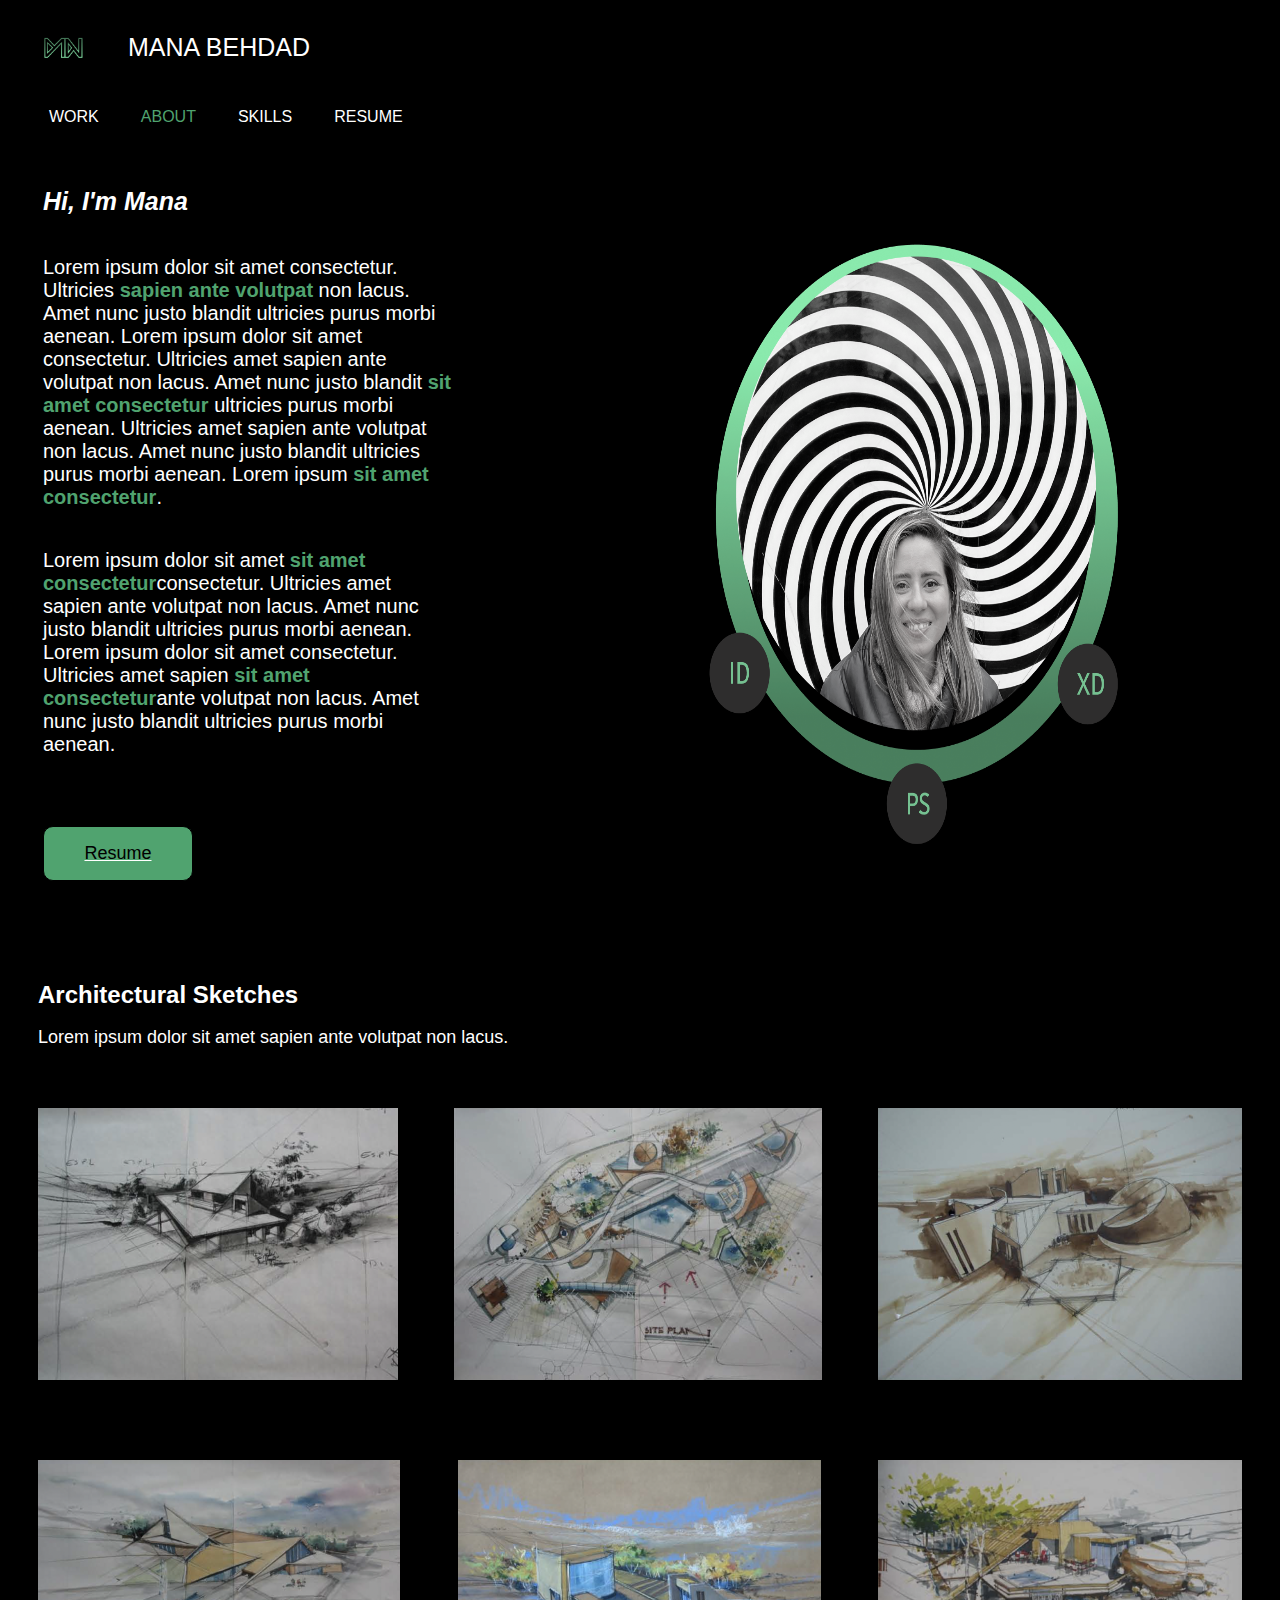
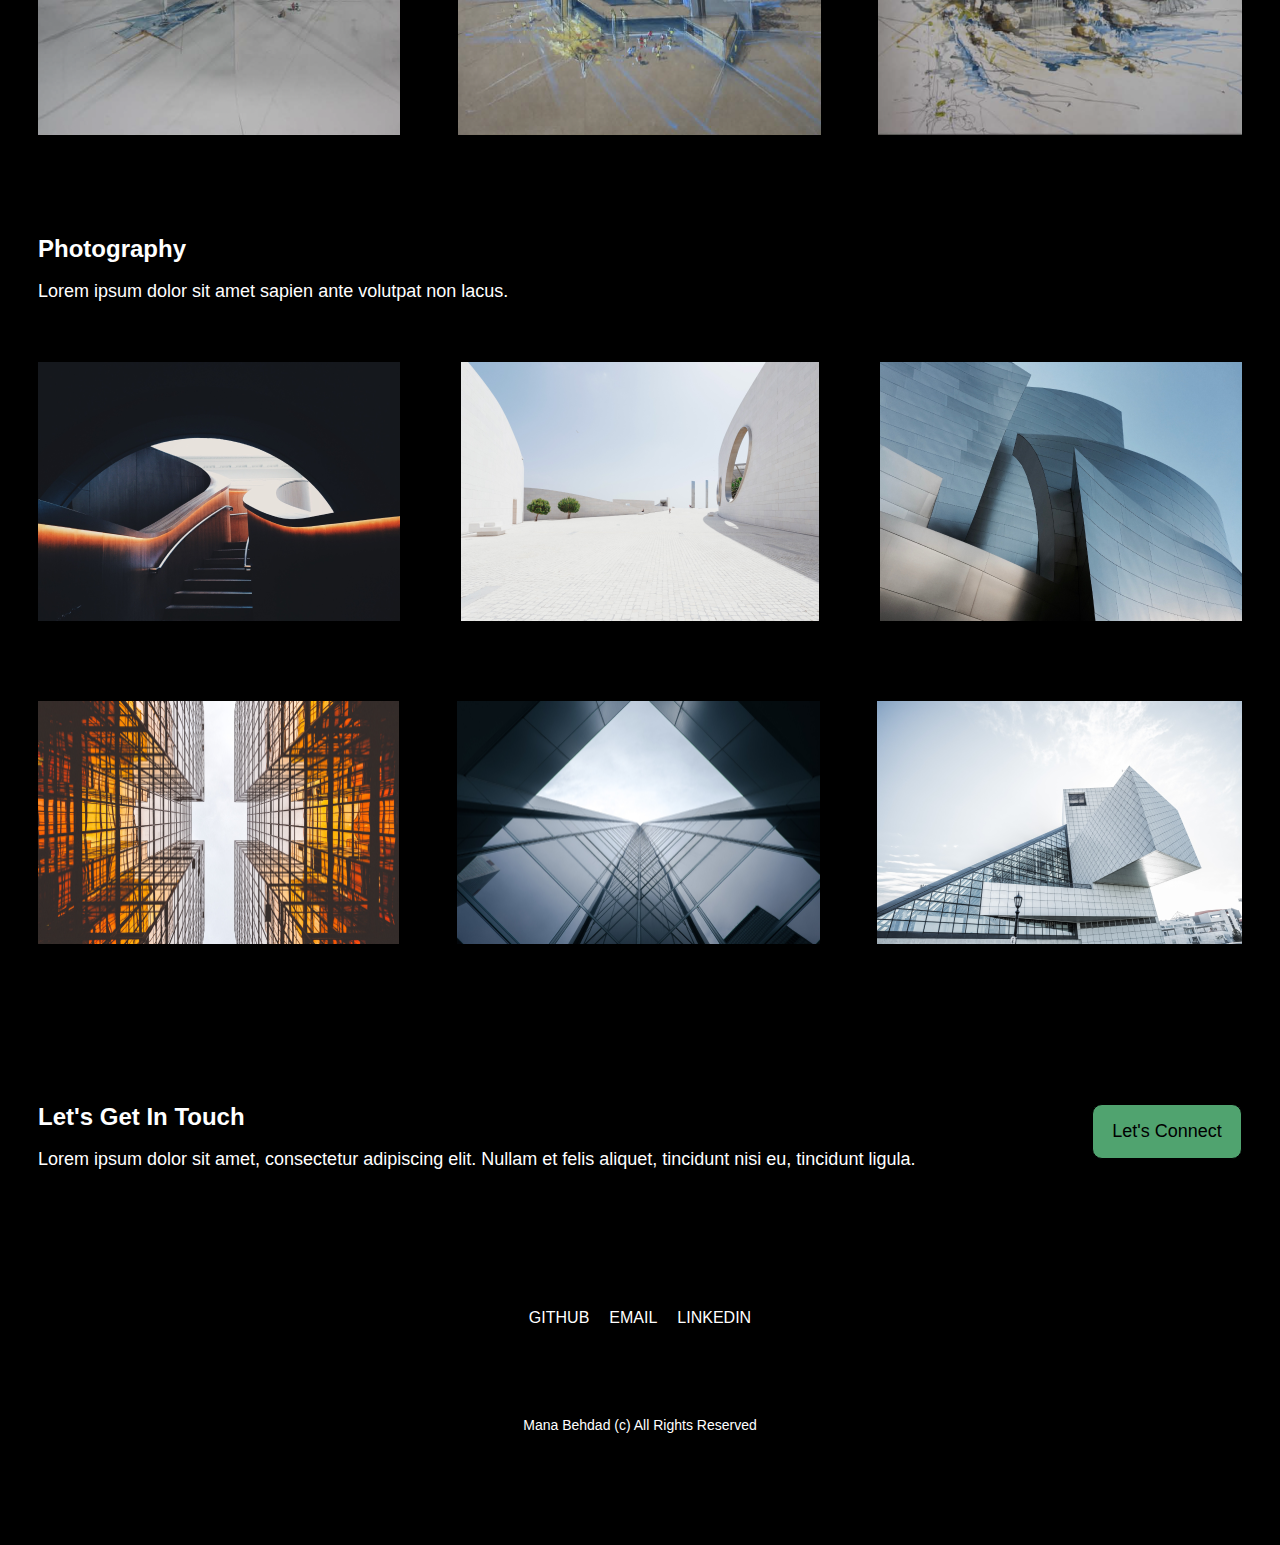
<file: index.html>
<!DOCTYPE html>
<html lang="en">
  <head>
    <link href="css/style.css" rel="stylesheet" type="text/css" />
    <meta charset="UTF-8" />
    <meta name="viewport" content="width=device-width, initial-scale=1.0" />
    <title>Document</title>
    <script src="https://ajax.googleapis.com/ajax/libs/jquery/3.6.4/jquery.min.js"></script>
    <script>
      $(document).ready(function () {
        $("#flip").hover(function () {
          $("#panel").slideDown("slow");
          $("#panel2").slideDown("slow");
        });
        $("#dropdown").mouseleave(function () {
          $("#panel").slideUp("slow");
          $("#panel2").slideUp("slow");
        });
      });
    </script>
    <style>
      #panel,
      #flip,
      #panel2 {
        justify-content: flex-start;
        display: flex;
      }
      #panel {
        padding: 10px;
        display: none;
        color: rgb(80, 163, 111);
        cursor: pointer;
      }
      #panel2 {
        padding: 10px;
        display: none;
        color: rgb(80, 163, 111);
        cursor: pointer;
      }
    </style>
    <style>
      html {
        scroll-behavior: smooth;
      }
    </style>
  </head>
  <body>
    <header>
      <div class="name" id="section1">
        <img class="logo" src="./images/logo.png" />
        <ul class="mana">
          MANA BEHDAD
        </ul>
      </div>
      <nav class="navBar">
        <a href="work.html" class="nav" id="flip">WORK</a>
        <a href="index.html" class="nav" style="color: rgb(80, 163, 111)">ABOUT</a>
        <a href="skills.html" class="nav">SKILLS</a>
        <a
          href="https://drive.google.com/file/d/1Jpzj-ADbQW_LdOHnaRvutvGBCtIOjtPz/view?usp=sharing"
          class="nav"
          >RESUME</a
        >
        <div id="dropdown" class="hide">
          <a id="panel">Case Study One</a>
          <a id="panel2">Case Study Two</a>
        </div>
      </nav>
    </header>
    <div id="flex">
      <section class="leftSection">
        <h2>Hi, I'm Mana</h2>
        <p>
          Lorem ipsum dolor sit amet consectetur. Ultricies
          <span class="green-text">sapien ante volutpat</span> non lacus. Amet
          nunc justo blandit ultricies purus morbi aenean. Lorem ipsum dolor sit
          amet consectetur. Ultricies amet sapien ante volutpat non lacus. Amet
          nunc justo blandit
          <span class="green-text">sit amet consectetur</span> ultricies purus
          morbi aenean. Ultricies amet sapien ante volutpat non lacus. Amet nunc
          justo blandit ultricies purus morbi aenean. Lorem ipsum
          <span class="green-text"> sit amet consectetur</span>.
        </p>
        <p>
          Lorem ipsum dolor sit amet
          <span class="green-text">sit amet consectetur</span>consectetur.
          Ultricies amet sapien ante volutpat non lacus. Amet nunc justo blandit
          ultricies purus morbi aenean. Lorem ipsum dolor sit amet consectetur.
          Ultricies amet sapien
          <span class="green-text">sit amet consectetur</span>ante volutpat non
          lacus. Amet nunc justo blandit ultricies purus morbi aenean.
        </p>
        <a
          href="https://drive.google.com/file/d/1Jpzj-ADbQW_LdOHnaRvutvGBCtIOjtPz/view?usp=sharing"
        >
          <button>Resume</button>
        </a>
      </section>
      <section class="rightSection">
        <img src="./images/profile pic.png" />
      </section>
    </div>
    <div class="container">
      <h1 class="header">Architectural Sketches</h1>
      <p class="paragraph">
        Lorem ipsum dolor sit amet sapien ante volutpat non lacus.
      </p>
    </div>
    <div class="image-container">
      <img src="./images/sk1.png" alt="sk1" />
      <img src="./images/sk2.png" alt="sk2" />
      <img src="./images/sk3.png" alt="sk3" />
      <img src="./images/sk4.png" alt="sk4" />
      <img src="./images/sk5.png" alt="sk5" />
      <img src="./images/sk6.png" alt="sk6" />
    </div>
    <!-- </div> -->
    <div class="container">
      <h1 class="header">Photography</h1>
      <p class="paragraph">
        Lorem ipsum dolor sit amet sapien ante volutpat non lacus.
      </p>
    </div>
    <div class="image-container">
      <img src="./images/photo1.png" />
      <img src="./images/photo2.png" />
      <img src="./images/photo3.png" />
      <img src="./images/photo4.png" />
      <img src="./images/photo5.png" />
      <img src="./images/photo6.png" />
    </div>
    <div class="bottom-container">
      <div class="text-container">
        <h1 class="header">Let's Get In Touch</h1>
        <p class="paragraph">
          Lorem ipsum dolor sit amet, consectetur adipiscing elit. Nullam et
          felis aliquet, tincidunt nisi eu, tincidunt ligula.
        </p>
      </div>
      <button class="low-button">Let's Connect</button>
    </div>
    <div class="footer">
      <div class="footer-links">
        <a href="https://github.com/manabehdad">GITHUB</a>
        <a href="#">EMAIL</a>
        <a href="https://www.linkedin.com/jobs/">LINKEDIN</a>
      </div>
    </div>
    <p class="email">mana.behdad@gmail.com</p>
    <p class="copy-right">Mana Behdad (c) All Rights Reserved</p>
    <section id="section2">
      <a href="#section1"><img src="./images/arrow.jpg" /></a>
    </section>
  </body>
</html>
</file>
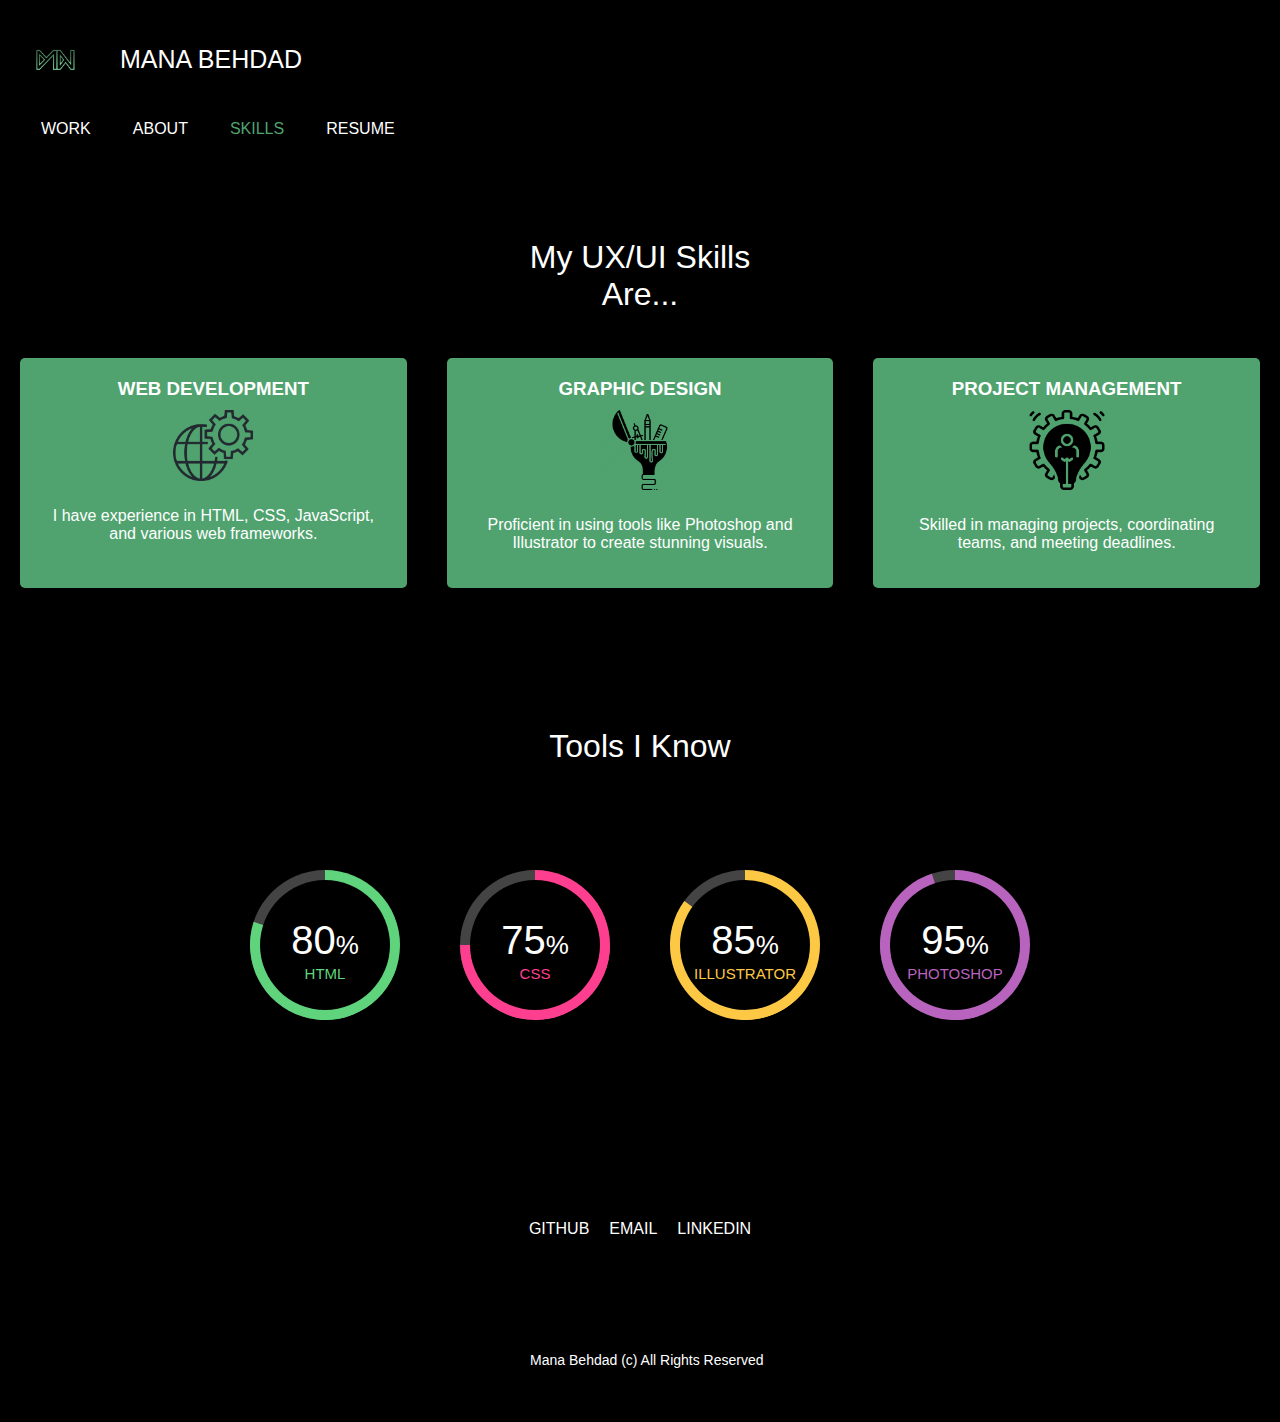
<file: skills.html>
<!DOCTYPE html>
<html lang="en">
<head>
    <link rel="stylesheet" href="css/skills.css">

    <meta charset="UTF-8">
    <meta name="viewport" content="width=device-width, initial-scale=1.0">
    <title>SKILLS</title>
</head>
<body style="background-color: black; color: white; font-family: Arial, Helvetica, sans-serif;">
    <header>
        <div class="name">
            <img class='logo' src="./images/logo.png">
            <ul class="mana">MANA BEHDAD</ul>
        </div>
        <nav class="navBar">
            
                <a href="work.html" class="nav">WORK</a>
                <a href="index.html" class="nav">ABOUT</a>
                <a href="skills.html" class="nav" style="color: rgb(80, 163, 111);">SKILLS</a>
                <a href="https://drive.google.com/file/d/1Jpzj-ADbQW_LdOHnaRvutvGBCtIOjtPz/view?usp=sharing" class="nav">RESUME</a>
        </nav>
    <header class="tool">My UX/UI Skills Are...</header>
    <div class="container">
        <div class="skills-container">
            <div class="skill">
                <h3>WEB DEVELOPMENT</h3>
                <img src="./images/web-development-icon-2048x1813-epx614v8.png" alt="Web Development">
                <p>I have experience in HTML, CSS, JavaScript, and various web frameworks.</p>
            </div>
            <div class="skill">
                <h3>GRAPHIC DESIGN</h3>
                <img src="./images/design_creativity_patterns_graphic-design_tools-512.webp" alt="Graphic Design">
                <p>Proficient in using tools like Photoshop and Illustrator to create stunning visuals.</p>
            </div>
            <div class="skill">
                <h3>PROJECT MANAGEMENT</h3>
                <img src="./images/6309196.png">
                <p>Skilled in managing projects, coordinating teams, and meeting deadlines.</p>
            </div>
        </div>      
</body>
<body>
    <header class="tool">Tools I Know</header>
    <div class="container">
        <div class="progress" style="--i:80;--clr:#60d47d;">
            <h3>80<span>%</span></h3>
            <h4>Html</h4>
        </div>
        <div class="progress" style="--i:75;--clr:#fe3f8f;">
            <h3>75<span>%</span></h3>
            <h4>Css</h4>
        </div>
            <div class="progress" style="--i:85;--clr:#fdc945;">
            <h3>85<span>%</span></h3>
            <h4>Illustrator</h4>
        </div>
        <div class="progress" style="--i:95;--clr:#b864be;">
            <h3>95<span>%</span></h3>
            <h4>Photoshop</h4>
            </div>
    </div>
    <div class="footer">
        <div class="footer-links">
            <a href="#">GITHUB</a>
            <a href="#">EMAIL</a>
            <a href="#">LINKEDIN</a>
        </div>
    </div>
    <p class="email">mana.behdad@gmail.com</p>
    <p class="copy-right">Mana Behdad (c) All Rights Reserved</p>
</body>
</html>
</file>
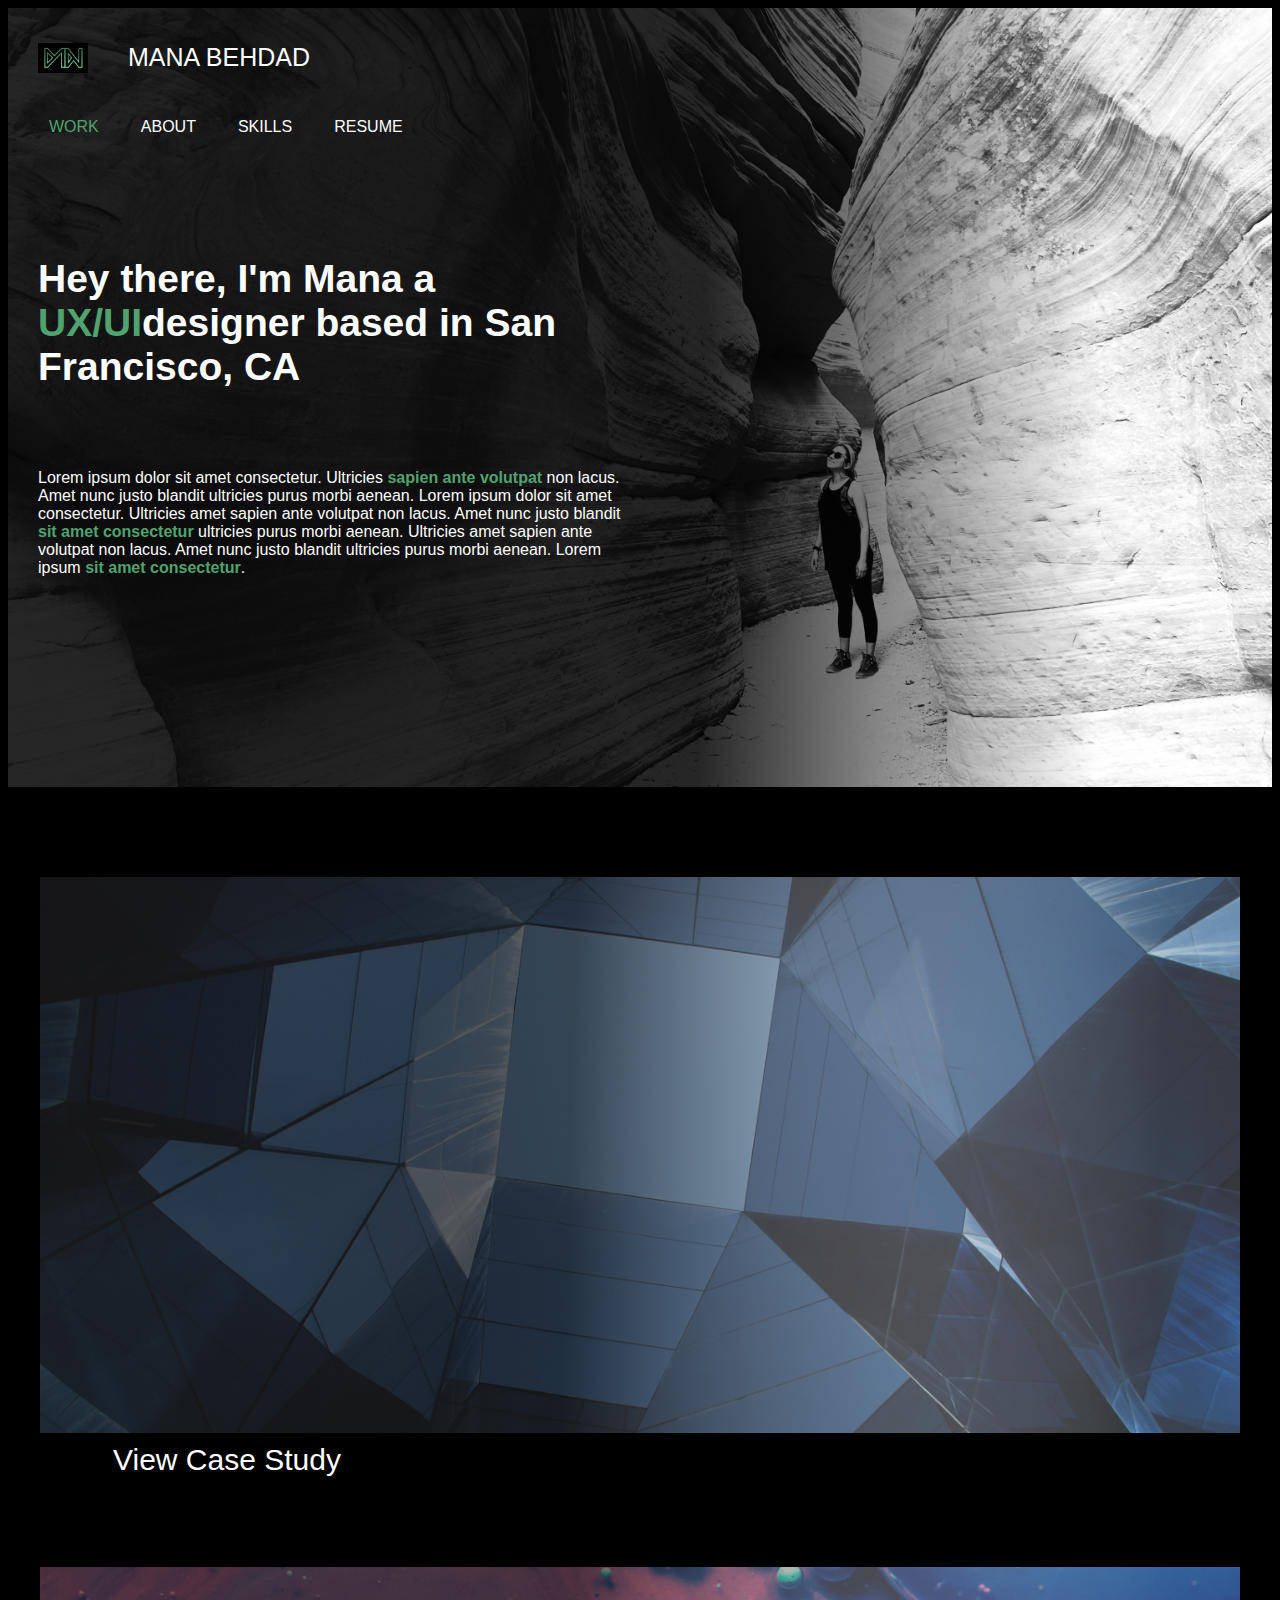
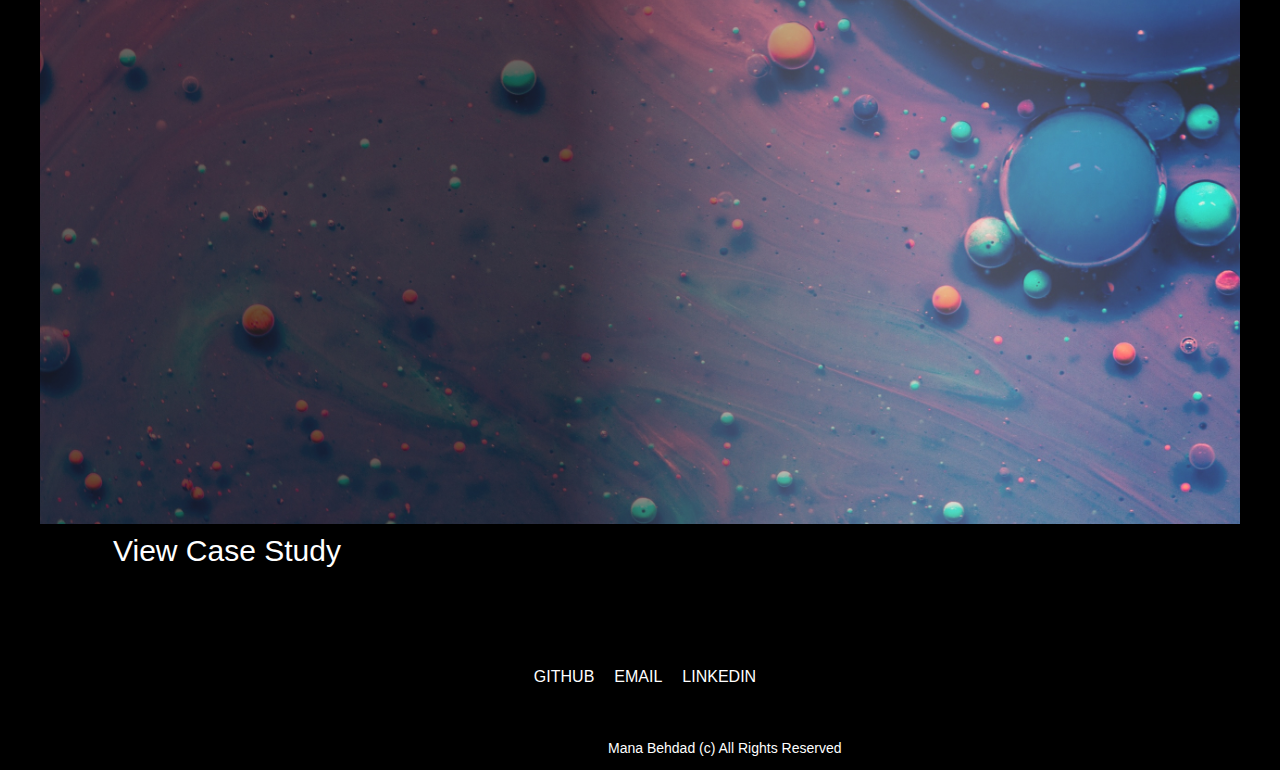
<file: work.html>
<!DOCTYPE html>
<html lang="en">
<head>
    <link rel="stylesheet" href="css/work.css">
    <meta charset="UTF-8">
    <meta name="viewport" content="width=device-width, initial-scale=1.0">
    <title>WORK</title>
</head>
<section class="section">
    <body style="background-color: black; color: white; font-family: Arial, Helvetica, sans-serif;">
        <header>
            <div class="name">
                <img class='logo' src="./images/logo.png">
                <ul class="mana">MANA BEHDAD</ul>
            </div>
            <nav class="navBar">
                
                    <a href="work.html" class="nav" style="color: rgb(80, 163, 111);">WORK</a>
                    <a href="index.html" class="nav">ABOUT</a>
                    <a href="skills.html" class="nav">SKILLS</a>
                    <a href="https://drive.google.com/file/d/1Jpzj-ADbQW_LdOHnaRvutvGBCtIOjtPz/view?usp=sharing" class="nav">RESUME</a>
            </nav>
            <header>
                <h1>Hey there, I'm Mana a <span class="green-text">UX/UI</span>designer based in San Francisco, CA</h1>
            </header>
            <div class="content">
                <div class="container">
                    <p>
                        Lorem ipsum dolor sit amet consectetur. Ultricies <span class="green-text">sapien ante volutpat</span> non lacus. Amet nunc justo blandit ultricies purus morbi aenean. Lorem ipsum dolor sit amet consectetur. 
                
                        Ultricies amet sapien ante volutpat non lacus. Amet nunc justo blandit <span class="green-text">sit amet consectetur</span> ultricies purus morbi aenean. 
                        Ultricies amet sapien ante volutpat non lacus. Amet nunc justo blandit ultricies purus morbi aenean. Lorem ipsum <span class="green-text"> sit amet consectetur</span>. 
                    </p>
                </div>
            </div>
        </body>
</section>
<section>
    <div class="cs1">
<img src="./images/Case study 4.jpg">
    </div>
    <div class="cs2">View Case Study</div>
    <div class="cs1">
        <img src="./images/Case study 2.jpg">
            </div>
            <div class="cs2">View Case Study</div>
</section>
<section>
    <div class="footer">
        <div class="footer-links">
            <a href="#">GITHUB</a>
            <a href="#">EMAIL</a>
            <a href="#">LINKEDIN</a>
        </div>
    </div>
    <p class="copy-right">Mana Behdad (c) All Rights Reserved</p>
</section>
</html>
</file>
<file: css/style.css>
* {
    background-color: black;
    color: white;
    font-family: Arial, Helvetica, sans-serif;
}
.name{
    display:flex;
    flex-wrap: wrap;
    align-items: center;

}

.logo{
    height: 30px;
    width: 50px;
    margin-left: 30px;
}

.navBar{
    display: flex;
    flex-wrap: wrap;
    margin-left: 20px;
}
.nav:hover {
    color: rgb(80, 163, 111);
}

.nav{
    margin: 21px;
    text-decoration: none;
}
.hide{
    display:none
}

 #dropdown{
    display: flex;
    position: absolute;
    bottom:550px;
    left: 35px;
}
#flip:hover{
    position: relative;
}

.mana {
    font-size: 25px;
}
#flex {
    display: flex;
    flex-wrap: wrap;
    padding-left: 35px;
    padding-right:100px;
    justify-content: space-between;
}

.leftSection {
    width:45%;
}
.rightSection {
    width: 45%;
    display: flex;
    justify-content: center;
    align-items: center;
}
.rightSection > img {
    width:95%;
    height:85%;
}
h2 {
    font-size: 25px;
    font-style: oblique;
    margin-top: 40px;
    margin-bottom: 40px;
}
p {
    font-size: 20px;
    margin-bottom: 40px;
    margin-right: 100px;
}
button {
    background-color: rgb(80, 163, 111);
    width: 150px;
    height: 55px;
    border-radius: 10px;
    border: solid 1px black;
    font-size: 18px;
    display: flex;
    align-items: center;
    justify-content: center;
    margin-top: 70px;
    color: black;
    cursor: pointer;
    margin-bottom: 60px;
}
button:hover {
    color: white;
    border-color: white;
}
#panel2:hover {
    color: white;
}
#panel:hover {
    color: white;
}
.green-text {
    color: rgb(80, 163, 111);
    font-weight: bolder;
}
.image-container {
    display: flex;
    flex-wrap: wrap;
    justify-content: space-between;
    margin: 60px 30px 30px 30px;
    gap: 20px;
    width: calc(33.33%-20px);
}
.image-container img {
    width: calc(33.33%-20px);
    margin-bottom: 60px;
}
.container {
    text-align: left;
    margin-left: 30px;
}
.header {
    font-size: 24px;
    margin-top: 40px;
}
.paragraph {
    font-size: 18px;
    margin-bottom: 20px;
    flex-wrap: wrap;
}
.bottom-container {
    display: flex;
    align-items: center;
    margin-left: 30px;
    margin-bottom: 60px;
}
.text-container {
    flex: 1;
}
.low-button {
 margin-right: 30px;   
}
.low-button::hover {
    color: white;
    border-color: white;
}
.footer {
    text-align: center;
    padding: 20px;
    align-items: center;
}
.footer-links {
    display: flex;
    justify-content: center;
    align-items: center;
    gap: 20px;
    margin-top: 10px;
}
.footer a {
    text-decoration: none;
    margin: 0 15x;
}
.email {
    display: flex;
    font-size: 14px;
    color: black;
}
.copy-right {
    display: flex;
    font-size: 14px;
    margin-left: 100px;
    justify-content: center;
    align-items: center;
}
#section2 {
    display: flex;
    padding-left: 1300px;
}
#section2 img {
    width: 60px;
    height: 60px;
}
</file>
<file: css/skills.css>
* {
    color: white;
    font-family: Arial, Helvetica, sans-serif;
}
.name{
    display:flex;
    flex-wrap: wrap;
    align-items: center;
}
.logo{
    height: 30px;
    width: 50px;
    margin-left: 30px;
}
.navBar{
    display: flex;
    flex-wrap: wrap;
    margin-left: 20px;
}
.navBar:hover {
    color: rgb(80, 163, 111);
}
.nav{
    margin: 21px;
    text-decoration: none;
}
.nav:hover {
    color: rgb(80, 163, 111);
}
.mana {
    font-size: 25px;
}
body {
    font-family: Arial, Helvetica, sans-serif;
    margin: 0;
    padding: 0;
}
header {
    text-align: center;
    padding: 20px 0;
}
.container {
    max-width: 1400px;
    margin: 0;
    padding: 20px;
    display: flex;
    flex-direction: column;
}
.skills-container {
    display: flex;
    flex-wrap: wrap;
    gap: 40px;
}
.skill {
    background-color: rgb(80, 163, 111);
    padding: 20px;
    border-radius: 5px;
    display: flex;
    flex-direction: column;
    align-items: center;
    flex: 1;
}
.skill h3 {
    margin-top: 0;
    margin-bottom: 10px;
}
.skill img {
    max-width: 80px;
    margin-bottom: 10px;
}
.tool {
margin-top: 60px;
font-size: 32px;
margin-right: 500px;
margin-left: 500px;
margin-bottom: 5px;
}
.container {
    position: relative;
    display: flex;
    justify-content: center;
    align-items: center;
    flex-wrap: wrap;
    gap: 60px;
    flex-direction: row;
}
.container .progress {
    position: relative;
    width: 150px;
    height: 150px;
    border-radius: 50%;
    color: white;
    background: #444 linear-gradient(to right, transparent 50%, var(--clr) 0);
}
.container .progress h3 {
    position: absolute;
    top: 20%;
    left: 50%;
    transform: translate(-50%, -50%);
    font-size: 2.5em;
    z-index: 1;
    font-weight: 500;
}
.container .progress h3 span {
    font-size: 0.65em;
    font-weight: 400;
}
.container .progress h4 {
    position: absolute;
    top:  50%;
    left: 50%;
    transform: translateX(-50%);
    z-index: 1;
    font-size: 15px;
    font-weight: 500;
    color: var(--clr);
    text-transform: uppercase;
}
.container .progress::before {
    content: '';
    display: block;
    height: 100%;
    margin-left: 50%;
    transform-origin: left;
    border-radius: 0 100% 100% 0/50%;
}
.container .progress::after {
    content: '';
    position: absolute;
    inset: 10px;
    border-radius: 50%;
    background: black;
}
.container .progress::before {
    background: var(--clr);
    transform: rotate(calc(((var(--i) - 50) * 0.01turn)));
}
.footer {
    text-align: center;
    padding: 20px;
    align-items: center;
}
.footer-links {
    display: flex;
    justify-content: center;
    align-items: center;
    gap: 20px;
    margin-top: 100px;
    margin-left: 500px;
    margin-right: 500px;
    margin-bottom: 20px;
}
section {
    display: flex;
    align-items: center;
}
.footer a {
    text-decoration: none;
    margin: 0 15x;
}
.email {
    display: flex;
    font-size: 14px;
    color: black;

}
.copy-right {
    display: flex;
    font-size: 14px;
    margin-right: 210px;

}
</file>
<file: css/work.css>
* {
    color: white;
    font-family: Arial, Helvetica, sans-serif;
}
.name{
    display:flex;
    flex-wrap: wrap;
    align-items: center;
}
.logo{
    height: 30px;
    width: 50px;
    margin-left: 30px;
}
.navBar{
    display: flex;
    flex-wrap: wrap;
    margin-left: 20px;
}
.navBar:hover {
    color: rgb(80, 163, 111);
}
.nav{
    margin: 21px;
    text-decoration: none;
}
.nav:hover {
    color: rgb(80, 163, 111);
}
.mana {
    font-size: 25px;
}
.green-text {
    color: rgb(80, 163, 111);
    font-weight: bolder;
}
.section {
    background-image: url("../images/header.background.jpg");
    background-repeat: no-repeat;
    background-size: cover;
    text-align: left;
    background-position: center bottom;
    padding: 10px 0;
}
header h1 {
    margin-left: 30px;
    max-width: 580px;
    font-size: 39px;
    margin-top: 100px;
    margin-bottom: 80px;

}
.container {
    max-width: 600px;
    margin-left: 30px;
    margin-bottom: 200px;
}
.container p {
    text-align: left;
}
.cs1 {
    display: flex;
    align-items: center;
    justify-content: center;
    margin-top: 90px;
}
.cs1 img {
    width: 1200px;
    height: auto;
    transition: filter 0.3s ease-in-out;
    cursor: pointer;
}
.cs1:hover {
    filter: grayscale(100%) brightness(1.2);
}
.cs2 {
    font-size: 30px;
    margin-left: 105px;
    margin-top: 10px;
    cursor: pointer;
}
.cs2:hover {
    color: rgb(80, 163, 111);
}
.footer {
    text-align: center;
    padding: 20px;
    align-items: center;
}
.footer-links {
    display: flex;
    justify-content: center;
    align-items: center;
    gap: 20px;
    margin-top: 80px;
    margin-left: 10px;
    margin-bottom: 20px;
}
.footer a {
    text-decoration: none;
    margin: 0 15x;
}
.email {
    display: flex;
    font-size: 14px;
    color: black;

}
.copy-right {
    display: flex;
    font-size: 14px;
    margin-left: 600px;
}
</file>
